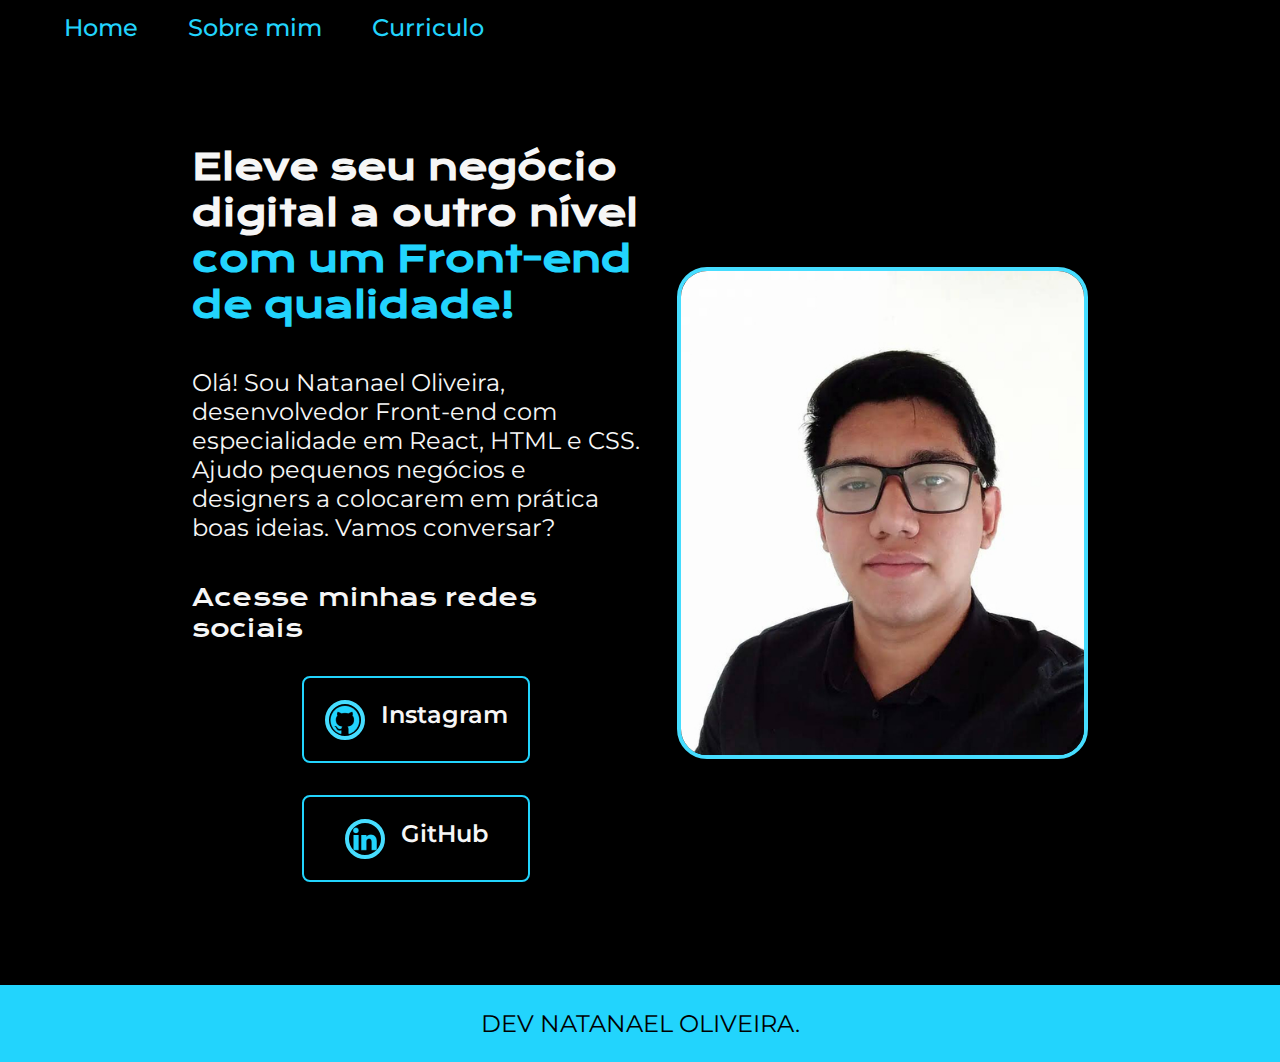
<file: index.html>
<!DOCTYPE html>
<html lang="pt-br">

<head>
    <meta charset="UTF-8">
    <meta http-equiv="X-UA-Compatible" content="IE=edge">
    <meta name="viewport" content="width=device-width, initial-scale=1.0">
    <title>Portifolio</title>
    <link rel="stylesheet" href="style/style.css">
</head>

<body>
    <header class="cabecalho">
        <Nav class="cabecalho_menu">
            <a class="cabecalho_menu_link" href="index.html">Home</a>
            <a class="cabecalho_menu_link" href="about.html">Sobre mim</a>
            <a class="cabecalho_menu_link" href="curriculo.html">Curriculo</a>


            
    </header>
    <main class="apresentacao">
        <section class="apresentacao__conteudo">
            <h1 class="apresentacao__conteudo__titulo">Eleve seu negócio digital a outro nível<strong 
            class="titulo-destaque"> com um Front-end de qualidade!
            </strong></h1>
            <p class="apresentacao__conteudo__texto">Olá! Sou Natanael Oliveira, desenvolvedor
            Front-end com especialidade em React, HTML e
            CSS. Ajudo pequenos negócios e designers a
            colocarem em prática boas ideias. Vamos
            conversar?</p>
           
            <div class="apresentacao__links">
                <h2 class="apresentacao__links__link_subtitulo">Acesse minhas redes sociais </h2>
                <a  class="apresentacao__links__link" href="https://instagram.com/rafaballerini"> <img src="assert/Logo Github.png" alt="">Instagram</a>
                <a class="apresentacao__links__link" href="https://github.com/guilhermeonrails"> <img src="assert/Logo linkedin.png" alt="">GitHub</a>
            </div>
        </section>
        <img class="apresentacao_imagem" src="assert/natanael4.jpg" alt="Foto da Joana Santos programando">
    </main>
    <footer class="rodape"> DEV NATANAEL OLIVEIRA. </footer>
</body>

</html>
</file>
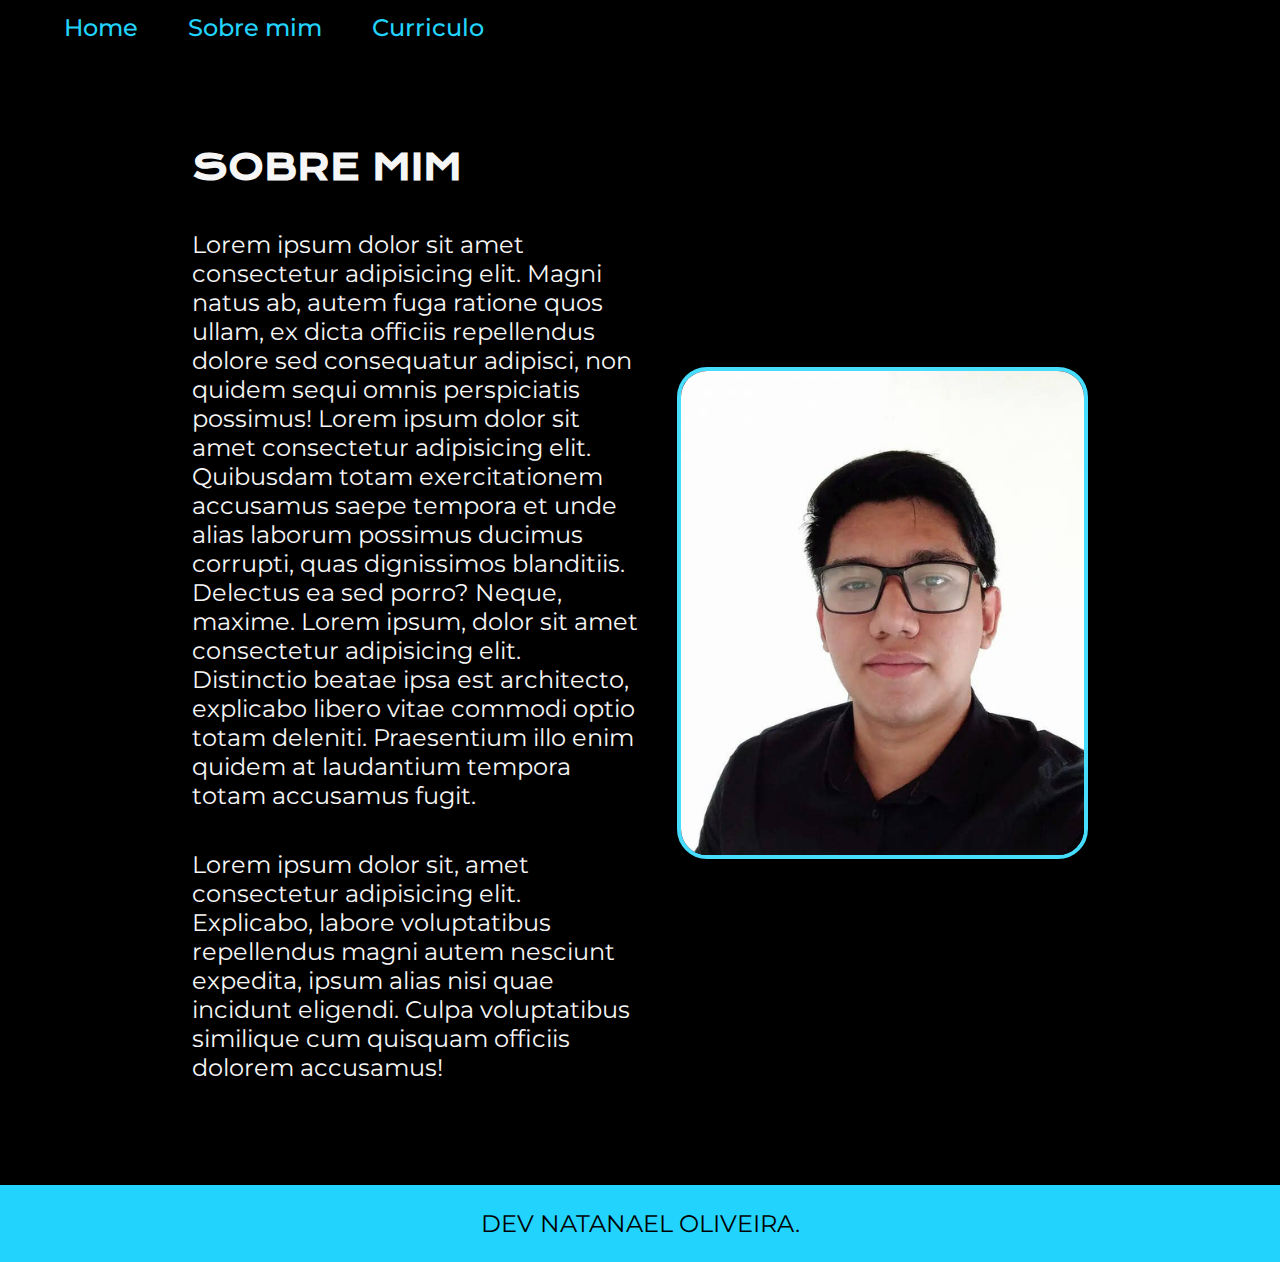
<file: about.html>
<!DOCTYPE html>
<html lang="pt-br">
<head>
    <meta charset="UTF-8">
    <meta name="viewport" content="width=device-width, initial-scale=1.0">
    <title>Sobre min</title>
    <link rel="stylesheet" href="style/style.css">
</head>
<body>
    <header class="cabecalho">
        <Nav class="cabecalho_menu">
            <a class="cabecalho_menu_link" href="index.html">Home</a>
            <a class="cabecalho_menu_link" href="about.html">Sobre mim</a>
            <a class="cabecalho_menu_link" href="curriculo.html">Curriculo</a>

    </header>

    <main class="apresentacao">
        <section class="apresentacao__conteudo">
        <h1 class="apresentacao__conteudo__titulo">SOBRE MIM</h1>
        <P  class="apresentacao__conteudo__texto" >
            Lorem ipsum dolor sit amet consectetur adipisicing elit. Magni natus ab, autem fuga ratione quos ullam, ex dicta officiis repellendus dolore sed consequatur adipisci, non quidem sequi omnis perspiciatis possimus!
            Lorem ipsum dolor sit amet consectetur adipisicing elit. Quibusdam totam exercitationem accusamus saepe tempora et unde alias laborum possimus ducimus corrupti, quas dignissimos blanditiis. Delectus ea sed porro? Neque, maxime.
            Lorem ipsum, dolor sit amet consectetur adipisicing elit. Distinctio beatae ipsa est architecto, explicabo libero vitae commodi optio totam deleniti. Praesentium illo enim quidem at laudantium tempora totam accusamus fugit.
        </P>
        <p class="apresentacao__conteudo__texto" >Lorem ipsum dolor sit, amet consectetur adipisicing elit. Explicabo, labore voluptatibus repellendus magni autem nesciunt expedita, ipsum alias nisi quae incidunt eligendi. Culpa voluptatibus similique cum quisquam officiis dolorem accusamus! </p>
    </section>
        <img class="apresentacao_imagem" src="assert/natanael4.jpg"Foto da Joana Santos programando">
    </main>
    
    <footer class="rodape"> DEV NATANAEL OLIVEIRA. </footer>
</body>


</body>
</html>
</file>
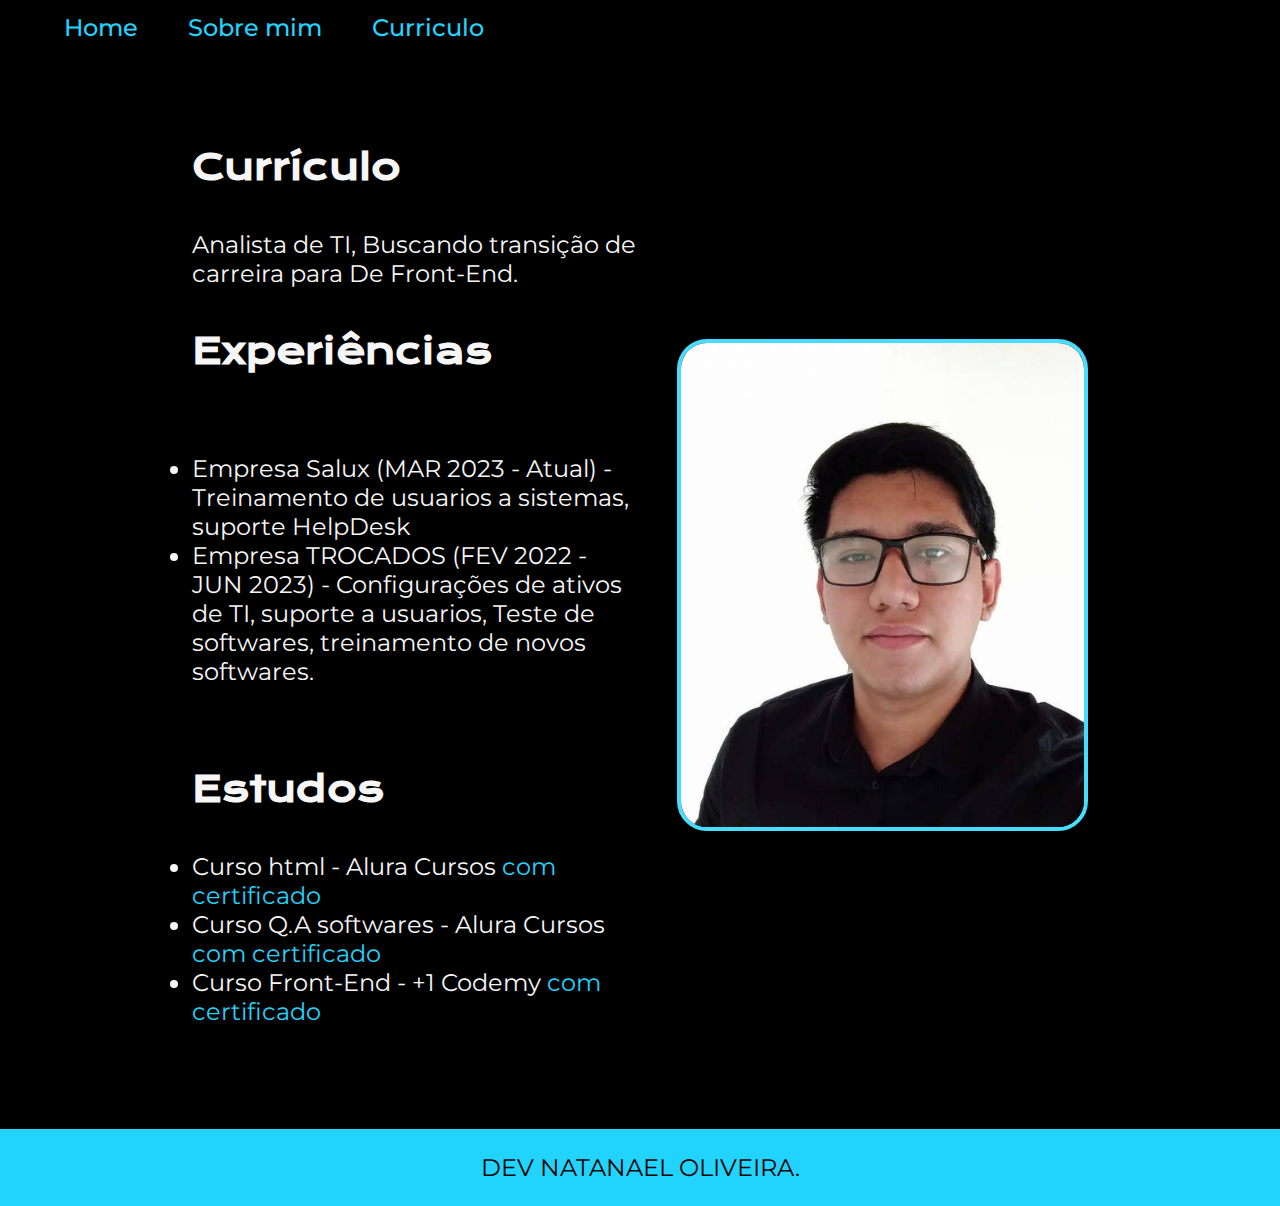
<file: curriculo.html>
<!DOCTYPE html>
<html lang="pt-br">
<head>
    <meta charset="UTF-8">
    <meta name="viewport" content="width=device-width, initial-scale=1.0">
    <link rel="stylesheet" href="style/style.css">
    <title>Document</title>

</head>
<body>
    <header class="cabecalho">
        <Nav class="cabecalho_menu">
            <a class="cabecalho_menu_link" href="index.html">Home</a>
            <a class="cabecalho_menu_link" href="about.html">Sobre mim</a>
            <a class="cabecalho_menu_link" href="curriculo.html">Curriculo</a>

    </header>
  
    <main class="apresentacao">
        <section class="apresentacao__conteudo">
            <h1 class="apresentacao__conteudo__titulo">Currículo</h1>
            <p class="apresentacao__conteudo__texto">
                Analista de TI, Buscando transição de carreira para De Front-End.
            </p>
            <h2 class="apresentacao__conteudo__titulo">Experiências</h2>
            <p class="apresentacao__conteudo__texto">
            <ul class="apresentacao__conteudo__texto">
                <li> Empresa Salux (MAR 2023 - Atual) - Treinamento de usuarios a sistemas, suporte HelpDesk </li>
                <li> Empresa TROCADOS (FEV 2022 - JUN 2023) - Configurações de ativos de TI, suporte a usuarios, Teste de softwares, treinamento de novos softwares. </li>
            </ul>
            </p>
            <h2 class="apresentacao__conteudo__titulo">Estudos</h2>
            <div class="apresentacao__conteudo__texto">
            <ul class="apresentacao__conteudo__texto">
                <li>Curso html  - Alura Cursos <a href="linkdocertificado">com certificado</a> </li>
                <li>Curso Q.A softwares - Alura Cursos <a href="linkdocertificado">com certificado</a></li>
                <li>Curso Front-End - +1 Codemy <a href="linkdocertificado">com certificado</a></li>
            </ul>
            </div>    
        </section>
        <img class="apresentacao_imagem"src="assert/natanael4.jpg"Foto da Joana Santos programando">
    </main> 

    <footer class="rodape"> DEV NATANAEL OLIVEIRA. </footer>
    
</body>
</html>
</file>
<file: style/style.css>
@import url('https://fonts.googleapis.com/css2?family=Krona+One&family=Montserrat:wght@400;600&display=swap');

*{
    margin: 0;
    padding: 0;
}

body{
    /* height: 100vh; */
    box-sizing: border-box;
    background-color: #000000;
    color: #F6F6F6;
}
.cabecalho{
    padding: 1% 0% 0% 5%;
  
}

.cabecalho_menu{
display: flex;
gap: 50px;
}
.cabecalho_menu_link:hover{
    color: #76d6d1;
}

.apresentacao_imagem{
    width: 45%;
}
.rodape{
    color: #000000;
    background-color: #22D4FD;
    padding: 24px;
    text-align: center;
    font-family: 'Montserrat', sans-serif;
    font-size: 1.5rem;
    font-weight: 400;

}
.cabecalho_menu_link{
    font-family: 'Montserrat', sans-serif;
    font-size: 1.5rem;
    font-weight: 500;
    color:#22D4FD ;
    text-decoration: none;
   
}

.titulo-destaque{
    color: #22D4FD;
}

.apresentacao{
    padding: 8% 15%;
    display: flex;
    align-items: center;
    justify-content: space-between;
}
.apresentacao__conteudo{
    width: 50%;
    display: flex;
    flex-direction: column;
    gap: 40px;
}

.apresentacao__conteudo__titulo{
    font-size: 2.25rem;
    font-family: 'Krona One', sans-serif;
}

.apresentacao__conteudo__texto{
    font-size: 1.5rem;
    font-family: 'Montserrat', sans-serif;
}

.apresentacao__links__link_subtitulo{
    font-family: 'Krona One', sans-serif;
    font-weight: 400;
    font-size: 1.5rem;

}

.apresentacao__links{
    display: flex;
    flex-direction: column;
    justify-content: space-between;
    align-items: center;
    gap: 32px;
}

.apresentacao__links__link{
    /*background-color: #22D4FD;*/
    display: flex;
    justify-content: center;
    gap: 16px;
    border: 2px solid #22D4FD;
    width: 50%;
    text-align: center;
    border-radius: 8px;
    font-size: 1.5rem;
    font-weight: 600;
    padding: 21.5px 0;
    text-decoration: none;
    color: #F6F6F6;
    font-family: 'Montserrat', sans-serif;
}

.apresentacao__links__link:hover{
    background-color:  #272727;
    border: 2px solid  #60dbd5 ;
}



/*  curriculo  */
.apresentacao__conteudo__texto a{
    text-decoration: none;
    color: #22D4FD;
    justify-content: center;
}

img{
    border: 4px solid  #46ddff;
    border-radius: 30px;

}

@media ( max-width: 900px){

    .cabecalho{
        padding: 10%;
        width: auto;
    }
    .cabecalho_menu{
        justify-content: center;
    }
    .apresentacao{
        flex-direction: column-reverse;
        padding: 1%;
    }
    .apresentacao__conteudo{
        width: auto;

    }
    .apresentacao_imagem{
        margin-bottom: 5%;
    }
}
</file>
